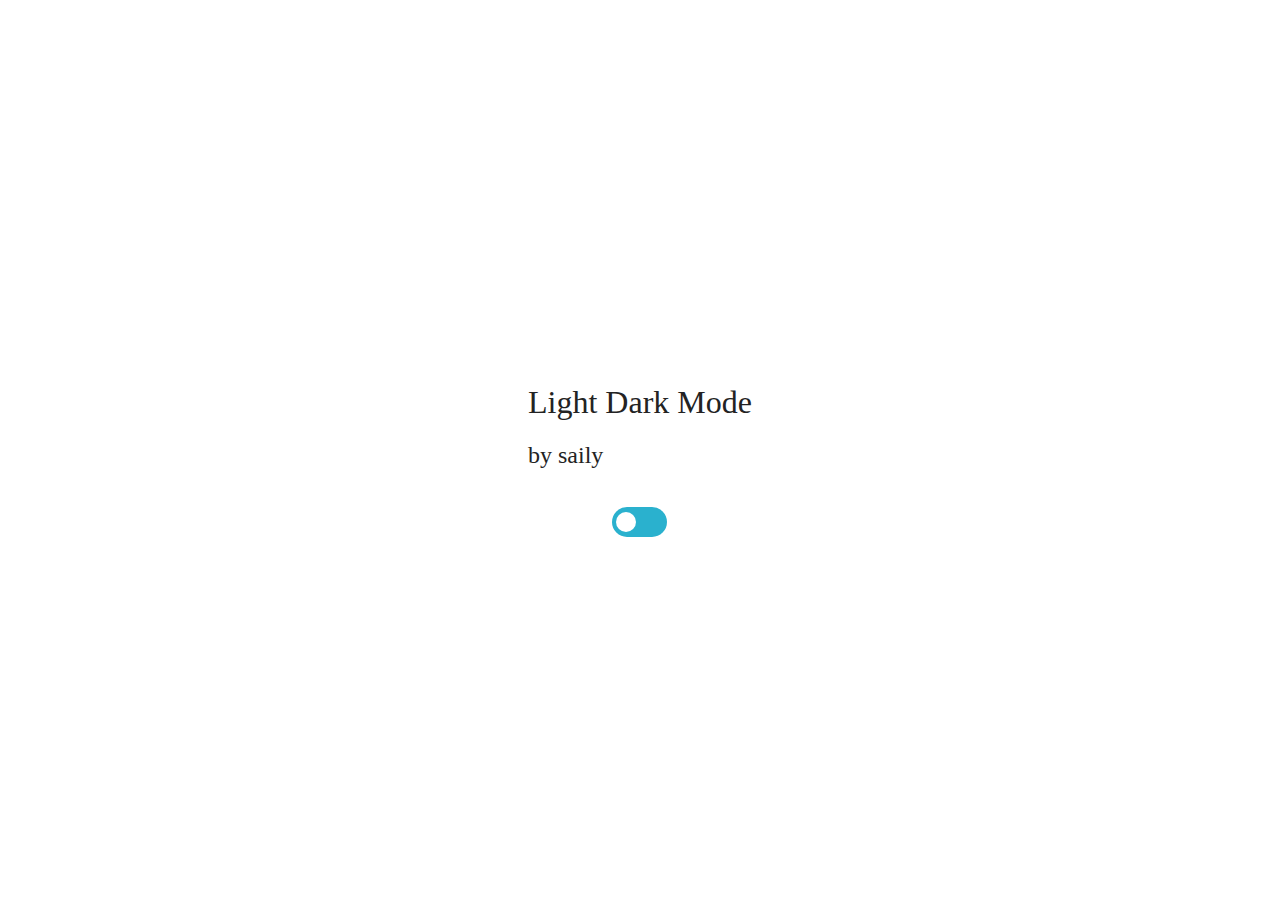
<file: dark.html>
<!DOCTYPE html>
<html>

<head>
  <meta charset="UTF-8">
  <title>Dark-Light Mode</title>
  <link rel="stylesheet" href="dark_style.css">
</head>

<body>
	<div class="container">
       <h1>Light Dark Mode</h1>
       <h2>by saily</h2>
       <input class="container_toggle" type="checkbox" id="switch" name="mode">
       <label for="switch">Toggle</label>
</div>

 <script  src="dark.java"></script>
</body>
</file>
<file: dark_style.css>
html {
  background: var(--backg);
  --btn: #2ab1ce;
  --backg: #fff;
  --colorx: #232323;
	  width: 100%;
  height: 100vh;
  display: flex;
  flex-direction: column;
  justify-content: center;
  align-items: center;
}
 
html[data-theme='dartheme'] {
  background: var(--backg);
  --btn: #ea4b3c;
  --backg: #232323;
  --colorx: #fff;
}
 
h1 {
  font-family: 'Fredoka One', cursive;
  font-weight: 300;
  color: var(--colorx);
}
h2 {
  font-family: 'Fredoka One', cursive;
  font-weight: 100;
  color: var(--colorx);
}
 
input[type=checkbox] {
  visibility: hidden;
  height: 0;
  width: 0;
  
}
 
label {
  margin: 0 auto;
  display: flex;
  justify-content: center;
  align-items: center;
  border-radius: 100px;
  position: relative;
  cursor: pointer;
  text-indent: -9999px;
  width: 55px;
  height: 30px;
  background: var(--btn);
}
 
label:after {
  border-radius: 50%;
  position: absolute;
  content: '';
  background: #fff;
  width: 20px;
  height: 20px;
  top: 5px;
  left: 4px;
  transition: ease-in-out 200ms;
}
 
input:checked + label {
  background: #ea4b3c;
}
 
input:checked + label:after {
  left: calc(100% - 5px);
  transform: translateX(-100%);
}
 
html.transition,
html.transition *,
html.transition *:before,
html.transition *:after {
  transition: ease-in-out 200ms !important;
  transition-delay: 0 !important;
}
</file>
